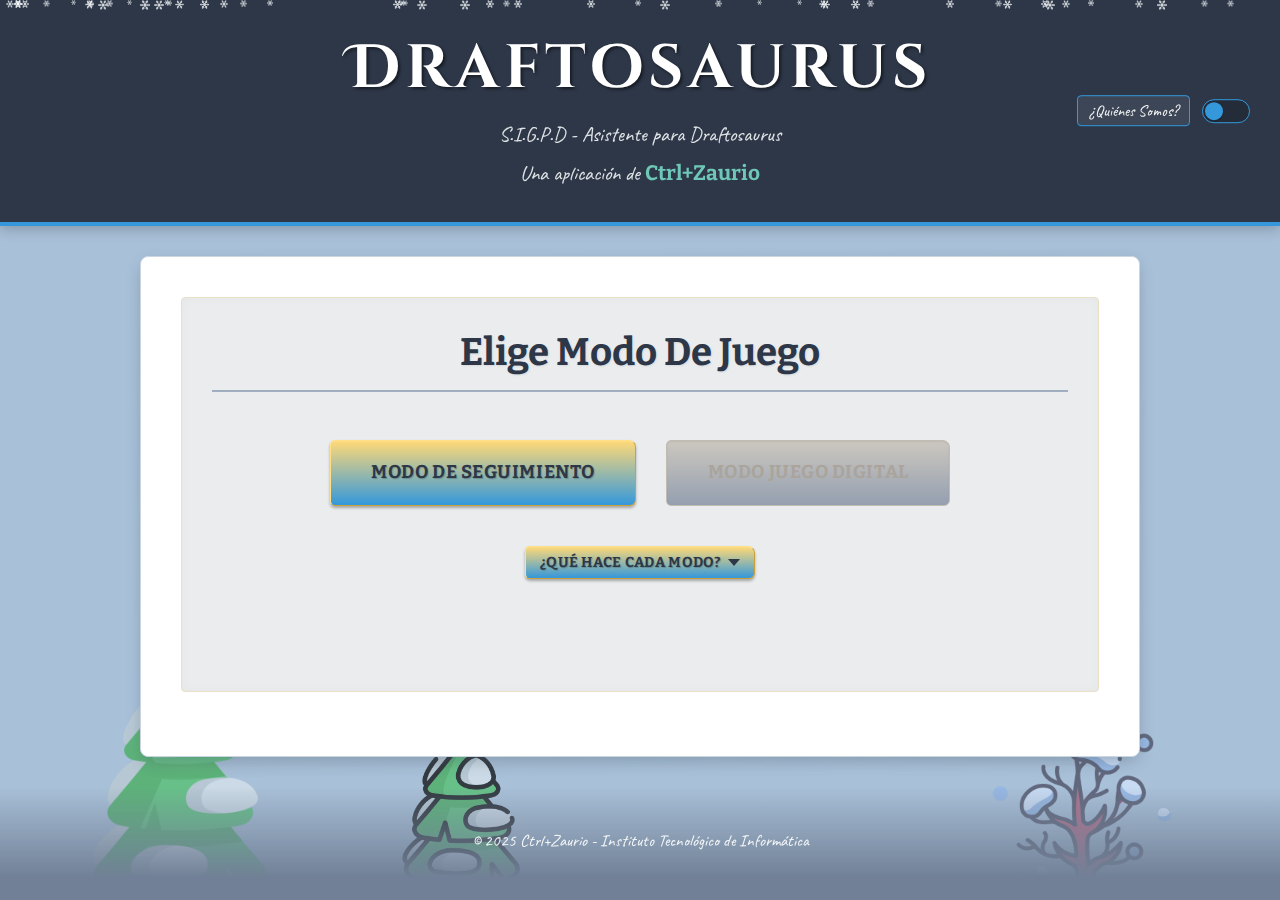
<file: index.html>
<!DOCTYPE html>
<html lang="es">
<head>
    <meta charset="UTF-8">
    <meta name="viewport" content="width=device-width, initial-scale=1.0">
    <title>Bienvenid@ a Draftosaurus - Ctrl+Zaurio</title>
    <link rel="stylesheet" href="css/style.css">
</head>
<body>
     <div class="contenedor-arboles-invierno">
        <img src="imagenes/arbol.png" alt="" class="arbol-invierno capa-1">
        <img src="imagenes/arbol2.png" alt="" class="arbol-invierno capa-2">
        <img src="imagenes/arbol3.png" alt="" class="arbol-invierno capa-3">
     </div>

     <div class="contenedor-nevada"></div>

</div>
    <header>
        <h1>Draftosaurus</h1>
        <p class="subtitulo-app">S.I.G.P.D - Asistente para Draftosaurus</p>
        <p>Una aplicación de <strong> Ctrl+Zaurio</strong></p>
        <div class="header-controls">
            <button id="btn-quienes-somos" class="btn-header-control" title="Sobre Ctrl+Zaurio">¿Quiénes Somos?</button>
            <button id="theme-toggle-button" class="theme-toggle" title="Alternar modo Invierno/Verano" aria-label="Alternar modo Invierno/Verano">
                <span class="theme-toggle-indicator"></span>
            </button>
        </div>
    </header>
    <main>            
         <section id="seleccion-modo">
            <h2>Elige Modo De Juego</h2>
            <div class="modo-botones">
                <a href="modo_seguimiento.html" class="btn btn-glow btn-large">Modo de Seguimiento</a>
                <a href="#" class="btn btn-pop btn-large btn-disabled" aria-disabled="true" onclick="alert('El Modo Juego Digital estará disponible próximamente. ¡Gracias por tu interés!'); return false;">Modo Juego Digital</a>
            </div>

            <div class="descripcion-container">
                <button id="btn-ver-descripcion" class="btn btn-small btn-accion" aria-expanded="false">
                    ¿Qué hace cada modo?
                    <span class="arrow-indicator"></span>
                </button>
                <div id="descripcion-modos-texto" class="descripcion-modos-contenido" aria-hidden="true">
                    <h4>Modo de Seguimiento:</h4>
                    <p>Te ayuda a llevar la cuenta de tu partida física de Draftosaurus. Registra los dinosaurios que colocas en tu tablero y calcula los puntos automáticamente al final del juego. ¡Ideal para facilitar la puntuación y validar reglas!</p>
                    
                    <h4>Modo Juego Digital:</h4>
                    <p>Te permitirá jugar una partida completa de Draftosaurus directamente en tu dispositivo, siguiendo todas las reglas del juego base.</p>
                </div>
            </div>
            </section>
    </main>

    <footer>
        <p>&copy; 2025 Ctrl+Zaurio - Instituto Tecnológico de Informática</p>
    </footer>

   <div id="quienes-somos-modal-overlay" class="modal-overlay">
        <div class="modal-content card-parchment">
            <button id="btn-close-quienes-somos-modal" class="modal-close-btn" aria-label="Cerrar ventana modal">&times;</button>
            <h2 class="font-display">Sobre Ctrl+Zaurio</h2>
            
            <div class="logo-container">
                <img src="imagenes/ctrlzaurio.png" alt="Logo de Ctrl+Zaurio" class="quienes-somos-logo">
            </div>
            <div class="modal-scrollable-content">
    <p class="modal-slogan">¡Excavando el futuro de la informática, un byte a la vez!</p>

    <p>Somos <strong>Ctrl+Zaurio</strong>, una empresa de desarrollo de software formada por estudiantes del Instituto Tecnológico de Informática (ITI CETP), con una pasión por crear soluciones innovadoras y experiencias de usuario memorables.</p>
    <p>Nuestra misión es aplicar los conocimientos adquiridos de nuestra formación en el ITI para desarrollar proyectos creativos y funcionales mediante el trabajo en equipo, el aprendizaje continuo y en enfrentar cada desafío que se nos proponga, tal como nos enseño el Instituto.</p>
    <p>Este proyecto sobre "Draftosaurus", es un reflejo de nuestro compromiso en la informática y el entretenimiento, facilitando la diversión y la estrategia para jugadores como tú.</p>
    <p class="modal-thanks"><em>Gracias por explorar nuestro trabajo. ¡Esperamos que disfrutes la aplicación!</em></p>
</div>
        </div>
    </div>

    <script src="js/script.js"></script>
</body>
</html>
</file>
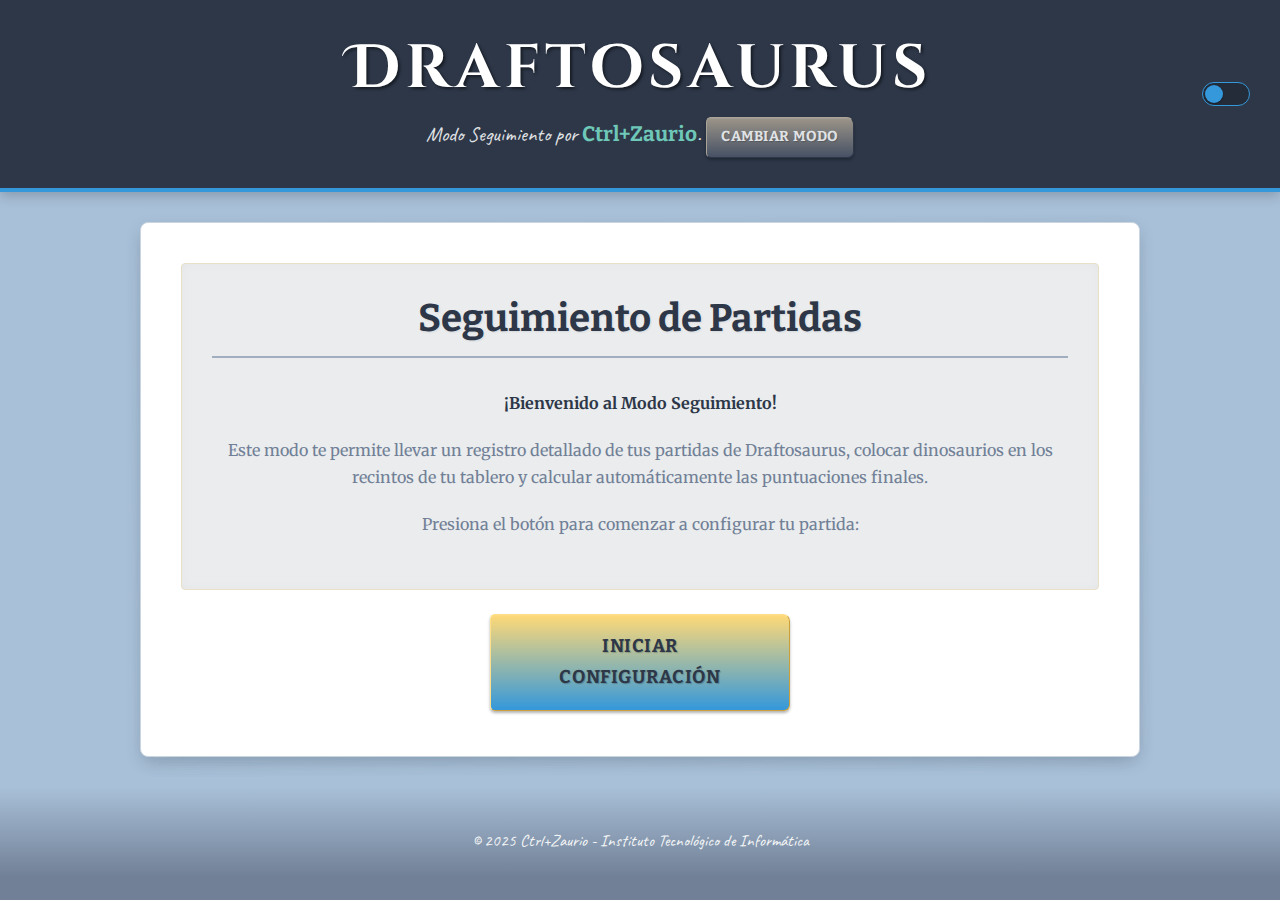
<file: modo_seguimiento.html>
<!DOCTYPE html>
<html lang="es">
<head>
    <meta charset="UTF-8">
    <meta name="viewport" content="width=device-width, initial-scale=1.0">
    <title>Configurar Partida - Draftosaurus - Ctrl+Zaurio</title>
    <link rel="stylesheet" href="css/style.css">
</head>
<body>
     <div class="paisaje-invernal"></div>
     <div class="contenedor-nieve">
     <div class="copo-de-nieve"></div>
     <div class="copo-de-nieve"></div>
     <div class="copo-de-nieve"></div>
     <div class="copo-de-nieve"></div>
     <div class="copo-de-nieve"></div>
     <div class="copo-de-nieve"></div>
     <div class="copo-de-nieve"></div>
     <div class="copo-de-nieve"></div>
     <div class="copo-de-nieve"></div>
     <div class="copo-de-nieve"></div>
     <div class="copo-de-nieve"></div>
     <div class="copo-de-nieve"></div>
     <div class="copo-de-nieve"></div>
     <div class="copo-de-nieve"></div>
     <div class="copo-de-nieve"></div>
     <div class="copo-de-nieve"></div>
     <div class="copo-de-nieve"></div>
     <div class="copo-de-nieve"></div>
     <div class="copo-de-nieve"></div>
     <div class="copo-de-nieve"></div>
</div>
    <header>
        <h1>Draftosaurus</h1> 
        <p>Modo Seguimiento por <strong>Ctrl+Zaurio</strong>. <a href="index.html" class="btn btn-small">Cambiar Modo</a></p>
        <div class="header-controls">
            <button id="theme-toggle-button" class="theme-toggle" title="Alternar modo Invierno/Verano" aria-label="Alternar modo Invierno/Verano">
                <span class="theme-toggle-indicator"></span>
            </button>
        </div>
    </header>

    <main>
        <div id="seccion-bienvenida">
            <section id="presentacion-seguimiento">
                <h2>Seguimiento de Partidas</h2>
                <p><strong>¡Bienvenido al Modo Seguimiento!</strong></p>
                <p>Este modo te permite llevar un registro detallado de tus partidas de Draftosaurus, colocar dinosaurios en los recintos de tu tablero y calcular automáticamente las puntuaciones finales.</p>
                <p>Presiona el botón para comenzar a configurar tu partida:</p>
            </section>
    
            <nav id="navegacion-seguimiento">
                <ul>
                    <li><a href="#" id="btn-iniciar-configuracion" class="btn btn-accion btn-large">Iniciar Configuración</a></li>
                </ul>
            </nav>
        </div>

        <section id="seccion-configuracion-partida" class="hidden">
            <h2>Configuración de la Partida</h2>
            
            <div class="form-group">
                <label for="numero-jugadores">1. Selecciona el número de jugadores:</label>
                <select id="numero-jugadores" class="form-control">
                    <option value="0" selected disabled>Elige una opción...</option>
                    <option value="2">2 Jugadores</option>
                    <option value="3">3 Jugadores</option>
                    <option value="4">4 Jugadores</option>
                    <option value="5">5 Jugadores</option>
                </select>
            </div>

            <div id="nombres-jugadores-container" class="form-group">
                <label>2. Introduce los nombres de los exploradores:</label>
                <div id="campos-nombres"></div>
            </div>

            <div style="text-align: center; margin-top: 2rem;">
                 <button id="btn-crear-partida" class="btn btn-glow btn-large" disabled>¡Crear Partida!</button>
            </div>
        </section>

    </main>

    <footer>
        <p>&copy; 2025 Ctrl+Zaurio - Instituto Tecnológico de Informática</p>
    </footer>

    <script src="js/script.js"></script>
</body>
</html>
</file>
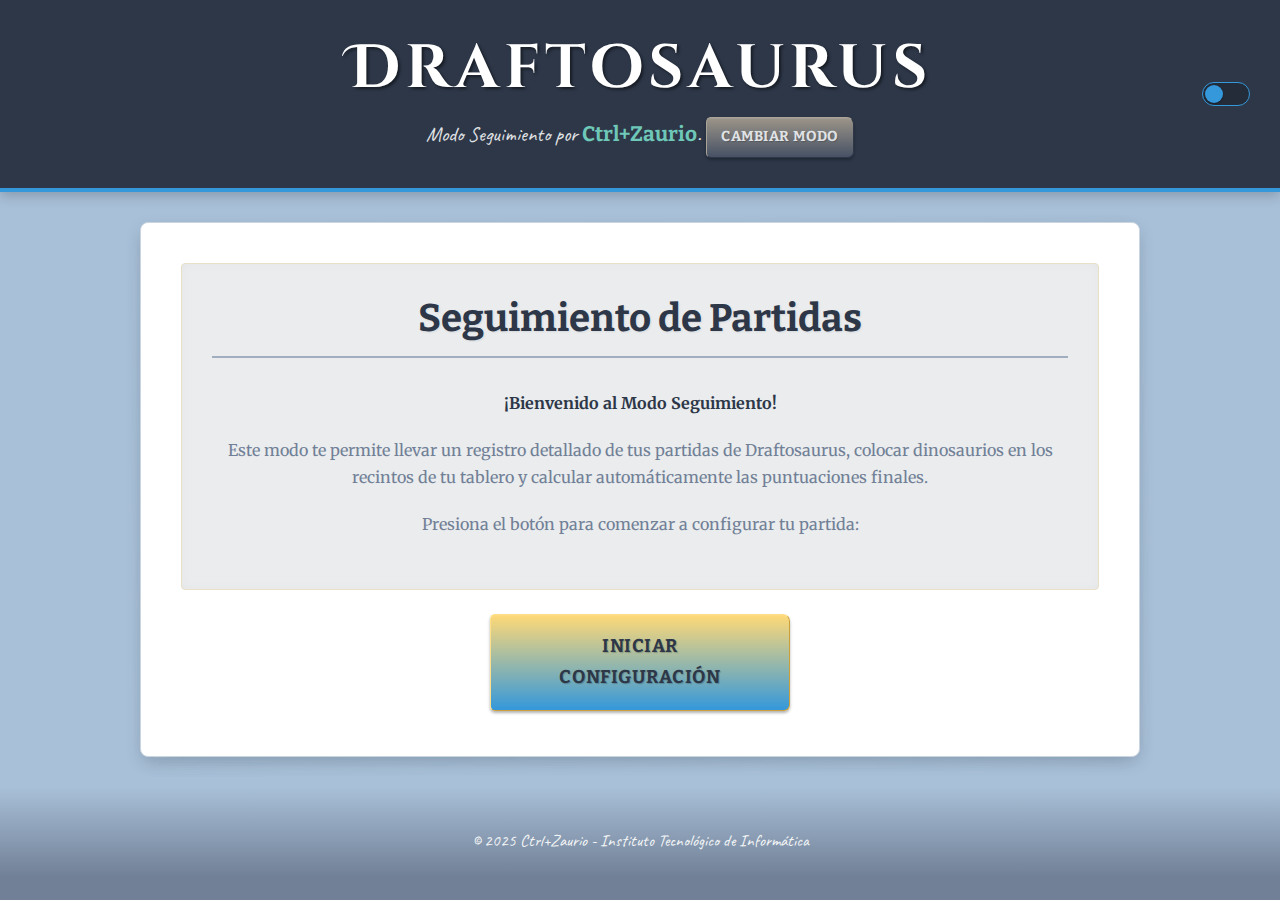
<file: tablero.html>
<!DOCTYPE html>
<html lang="es">
<head>
    <meta charset="UTF-8">
    <meta name="viewport" content="width=device-width, initial-scale=1.0">
    <title>Tablero de Juego - Draftosaurus - Ctrl+Zaurio</title>
    <link rel="stylesheet" href="css/style.css">
</head>
<body>
     <div class="contenedor-arboles-invierno">
        <img src="imagenes/arbol.png" alt="" class="arbol-invierno capa-1">
        <img src="imagenes/arbol2.png" alt="" class="arbol-invierno capa-2">
        <img src="imagenes/arbol3.png" alt="" class="arbol-invierno capa-3">
     </div>

     <div class="contenedor-nevada"></div>

</div>
    <header>
        <h1>Tablero de Juego</h1>
        <p>Modo Seguimiento. <a href="modo_seguimiento.html" class="btn btn-small">Volver a Configurar</a></p>
        <div class="header-controls">
            <button id="theme-toggle-button" class="theme-toggle" title="Alternar modo Invierno/Verano" aria-label="Alternar modo Invierno/Verano">
                <span class="theme-toggle-indicator"></span>
            </button>
        </div>
    </header>

    <main id="main-tablero">
        <section id="info-partida">
            <div class="info-item">
                <span>Ronda:</span>
                <strong id="ronda-actual">1</strong> / 2
            </div>
            <div class="info-item">
                <span>Turno:</span>
                <strong id="turno-actual">1</strong> / 6
            </div>
            <div class="info-item">
                <span>Jugador Activo (Tira el dado):</span>
                <strong id="jugador-activo-dados"></strong>
            </div>
        </section>

        <section id="gestion-turno-dados">
            <div class="control-grupo">
                <h4>Restricción del Dado (Aplica a todos MENOS al Jugador Activo)</h4>
                <div id="restricciones-dados-container">
                <button class="btn-dado" data-restriccion="boscosa">Zona Boscosa</button>
                <button class="btn-dado" data-restriccion="rocosa">Zona Rocosa</button>
                <button class="btn-dado" data-restriccion="cafeteria">Zona Cafetería</button>
                <button class="btn-dado" data-restriccion="banos">Zona Baños</button>
                <button class="btn-dado" data-restriccion="vacio">Recinto Vacío</button>
                <button class="btn-dado" data-restriccion="sin-t-rex">Sin T-Rex</button>
                <button class="btn-dado active" data-restriccion="ninguna">Ninguna</button>
</div>
            </div>
            <div class="control-grupo">
    <h4>Acciones del Turno</h4>
    <div class="acciones-turno-grid">
        <button id="btn-lanzar-dado" class="btn btn-pop">Lanzar Dado</button>
        <button id="btn-siguiente-turno" class="btn btn-accion">Siguiente Turno</button>
        <button id="btn-ver-historial" class="btn btn-info">Ver Historial</button>
        <button id="btn-reiniciar-partida" class="btn btn-peligro">REINICIAR PARTIDA</button>
    </div>
</div>
        </section>

        <section id="panel-de-control">
            <div id="mano-virtual-container" class="control-grupo">
                <h4>Tu Mano de Dinosaurios (Ronda <span id="ronda-mano-virtual">1</span>)</h4>
                <div id="mano-virtual-dinos">
                </div>
                <p id="mano-virtual-info" class="hidden">
                    Haz clic en un dinosaurio de tu mano para seleccionarlo y ver dónde puedes colocarlo.
                </p>
                <div class="mano-botones-container">
    <button id="btn-registrar-mano" class="btn btn-pop">Registrar Mano Inicial</button>
    <button id="btn-mano-aleatoria" class="btn btn-pop">Generar Mano Aleatoria</button>
</div>
            </div>

            <div id="acciones-jugador">
                <button id="btn-deshacer" class="btn btn-small">Deshacer Último</button>
            </div>
        </section>
        
        <div id="tabs-jugadores"></div>
        <div id="tableros-container"></div>
        
        <div style="text-align: center; margin-top: 2rem;">
            <button id="btn-finalizar-partida" class="btn btn-glow btn-large">Finalizar Partida y Ver Resultados</button>
        </div>
    </main>

    <footer>
        <p>&copy; 2025 Ctrl+Zaurio - Instituto Tecnológico de Informática</p>
    </footer>

    <div id="notificacion-container"></div>

    <template id="plantilla-parque-jugador">
        <div class="parque-container">
            <section class="tablero-juego">
                <div class="encabezado-parque">
                    <h2>Parque de <span class="nombre-jugador-parque"></span></h2>
                    <div class="puntuacion-total-jugador">
                        Puntuación: <span class="puntos">0</span>
                    </div>
                </div>
                <div class="parque-jugador">
                    <div class="recinto" data-recinto="bosqueSemejanza" data-zona="boscosa">
                        <h3>Bosque Semejanza <span class="recinto-icono">☕</span></h3>
                        <div class="dino-slots-container">
                            <div class="dino-slot" data-slot-id="bosqueSemejanza-0"></div><div class="dino-slot" data-slot-id="bosqueSemejanza-1"></div><div class="dino-slot" data-slot-id="bosqueSemejanza-2"></div><div class="dino-slot" data-slot-id="bosqueSemejanza-3"></div><div class="dino-slot" data-slot-id="bosqueSemejanza-4"></div><div class="dino-slot" data-slot-id="bosqueSemejanza-5"></div>
                        </div>
                        <div class="recinto-puntuacion">
                            <span class="punto">2</span>
                            <span class="punto">4</span>
                            <span class="punto">8</span>
                            <span class="punto">12</span>
                            <span class="punto">18</span>
                            <span class="punto">24</span>
                        </div>
                    </div>
                    <div class="recinto" data-recinto="reySelva" data-zona="boscosa">
                        <h3>Rey de la Selva <span class="recinto-icono">🚻</span></h3>
                        <div class="dino-slots-container">
                            <div class="dino-slot" data-slot-id="reySelva-0"></div>
                        </div>
                    </div>

                    <div class="recinto" data-recinto="trioFrondoso" data-zona="boscosa">
                        <h3>Trío Frondoso <span class="recinto-icono">☕</span></h3>
                        <div class="dino-slots-container">
                            <div class="dino-slot" data-slot-id="trioFrondoso-0"></div><div class="dino-slot" data-slot-id="trioFrondoso-1"></div><div class="dino-slot" data-slot-id="trioFrondoso-2"></div>
                        </div>
                    </div>
                    <div class="recinto" data-recinto="pradoDiferencia" data-zona="rocosa">
                        <h3>Prado Diferencia <span class="recinto-icono">🚻</span></h3>
                        <div class="dino-slots-container">
                            <div class="dino-slot" data-slot-id="pradoDiferencia-0"></div><div class="dino-slot" data-slot-id="pradoDiferencia-1"></div><div class="dino-slot" data-slot-id="pradoDiferencia-2"></div><div class="dino-slot" data-slot-id="pradoDiferencia-3"></div><div class="dino-slot" data-slot-id="pradoDiferencia-4"></div><div class="dino-slot" data-slot-id="pradoDiferencia-5"></div>
                        </div>
                        <div class="recinto-puntuacion">
                            <span class="punto">1</span>
                            <span class="punto">3</span>
                            <span class="punto">6</span>
                            <span class="punto">10</span>
                            <span class="punto">15</span>
                            <span class="punto">21</span>
                        </div>
                    </div>

                    <div class="recinto" data-recinto="praderaAmor" data-zona="rocosa">
                        <h3>Pradera Amor <span class="recinto-icono">☕</span></h3>
                        <div class="dino-slots-container">
                            <div class="dino-slot" data-slot-id="praderaAmor-0"></div><div class="dino-slot" data-slot-id="praderaAmor-1"></div><div class="dino-slot" data-slot-id="praderaAmor-2"></div><div class="dino-slot" data-slot-id="praderaAmor-3"></div><div class="dino-slot" data-slot-id="praderaAmor-4"></div><div class="dino-slot" data-slot-id="praderaAmor-5"></div>
                        </div>
                    </div>
                    <div class="recinto" data-recinto="islaSolitaria" data-zona="rocosa">
                        <h3>Isla Solitaria <span class="recinto-estado"></span><span class="recinto-icono">🚻</span></h3>
                        <div class="dino-slots-container">
                            <div class="dino-slot" data-slot-id="islaSolitaria-0"></div>
                        </div>
                    </div>

                    <div class="recinto" data-recinto="rio" data-zona="neutra">
                        <h3>Río</h3>
                        <div class="dino-slots-container">
                           <div class="dino-slot" data-slot-id="rio-0"></div><div class="dino-slot" data-slot-id="rio-1"></div><div class="dino-slot" data-slot-id="rio-2"></div><div class="dino-slot" data-slot-id="rio-3"></div><div class="dino-slot" data-slot-id="rio-4"></div><div class="dino-slot" data-slot-id="rio-5"></div>
                        </div>
                    </div>
                </div>
            </section>
        </div>
    </template>
    <script src="js/script.js"></script>
    <div id="resultados-modal-overlay" class="modal-overlay">
        <div class="modal-content card-parchment">
            <button id="btn-close-resultados-modal" class="modal-close-btn" aria-label="Cerrar ventana modal">&times;</button>
            <h2 class="font-display">Resultados Finales</h2>
            <div id="resultados-finales-container" class="modal-scrollable-content"></div>
            <div id="ganador-container" class="ganador"></div>
        </div>
    </div>
    <div id="historial-modal-overlay" class="modal-overlay">
        <div class="modal-content">
            <h2 class="modal-titulo">Historial de Movimientos</h2>
            <div id="historial-body" class="modal-body">
                </div>
           <button id="btn-cerrar-historial-modal" class="btn btn-info">Cerrar</button>
        </div>
    </div>
    </body>
</html>

</body>
</html>
</file>
<file: css/style.css>
@import url('https://fonts.googleapis.com/css2?family=Cinzel+Decorative:wght@400;700&family=Bitter:ital,wght@0,400;0,700;1,400&family=Merriweather:ital,wght@0,400;0,700;1,400&family=Caveat:wght@400;700&display=swap');

*,
*::before,
*::after {
    margin: 0;
    padding: 0;
    box-sizing: border-box;
}

:root {
    --dh-fondo-principal: #F4F6F7;
    --dh-fondo-contenedor: #FFFFFF;
    --dh-fondo-seccion: #EAECEE;

    --dh-color-primario: #4A5568;
    --dh-color-secundario: #718096;
    --dh-acento-primario: #3498DB;
    --dh-acento-secundario: #76D7C4;
    --dh-acento-terciario: #A0AEC0;

    --dh-texto-primario: var(--dh-color-primario);
    --dh-texto-primario-oscuro: #2D3748;
    --dh-texto-secundario: var(--dh-color-secundario);
    --dh-texto-sobre-fondo-oscuro: #F4F6F7;
    --dh-texto-placeholder: #A0AEC0;

    --dh-borde-color: #CBD5E0;
    --dh-borde-interactivo: var(--dh-acento-primario);
    --dh-borde-fuerte: #A0AEC0;

    --dh-fuente-principal: 'Cinzel Decorative', serif;
    --dh-fuente-encabezado: 'Bitter', serif;
    --dh-fuente-cuerpo: 'Merriweather', serif;
    --dh-fuente-manual: 'Caveat', cursive;

    --dh-sombra-suave: 0 4px 10px rgba(74, 85, 104, 0.1);
    --dh-sombra-media: 0 6px 15px rgba(74, 85, 104, 0.15);
    --dh-sombra-texto-encabezado: 1px 1px 2px rgba(45, 55, 72, 0.1);
    --dh-resplandor-foco: rgba(52, 152, 219, 0.4);

    --dh-radio-borde-principal: 8px;
    --dh-radio-borde-pequeno: 4px;
    --dh-radio-borde-boton: 5px 7px 6px 5px;
    --dh-radio-borde-pildora: 999em;

    --fondo-recinto-bosque: rgba(215, 237, 212, 0.6);
    --fondo-recinto-desierto: rgba(250, 227, 200, 0.6);
    --fondo-recinto-rio: rgba(200, 225, 250, 0.6);

    --dh-color-peligro: #c0392b;
    --dh-color-peligro-hover: #e74c3c;
    --dh-color-info: #3498db;
    --dh-color-info-hover: #5dade2;
}

html {
    font-size: 16px;
    scroll-behavior: smooth;
}

body {
    font-family: var(--dh-fuente-cuerpo);
    line-height: 1.7;
    background-color: var(--dh-fondo-principal);
    color: var(--dh-texto-primario-oscuro);
    display: flex;
    flex-direction: column;
    min-height: 100vh;
    transition: background-color 0.4s ease, color 0.4s ease;
    -webkit-font-smoothing: antialiased;
    -moz-osx-font-smoothing: grayscale;
    background-image: url('https://www.transparenttextures.com/patterns/snow.png');
}

body:not(.dark-mode) {
    background: #a8c0d8; 
}

.btn-header-control {
    font-family: var(--dh-fuente-manual);
    font-size: 1rem;
    padding: 0.3em 0.7em;
    background-color: rgba(255, 255, 255, 0.08);
    color: var(--dh-texto-sobre-fondo-oscuro);
    border: 1px solid var(--dh-acento-primario);
    border-radius: var(--dh-radio-borde-pequeno);
    cursor: pointer;
    transition: background-color 0.2s ease, color 0.2s ease, transform 0.2s ease;
    margin-right: 12px;
    text-shadow: none;
}

.btn-header-control:hover,
.btn-header-control:focus {
    background-color: var(--dh-acento-primario);
    color: var(--dh-texto-primario-oscuro);
    transform: translateY(-1px);
    box-shadow: 0 1px 3px rgba(0, 0, 0, 0.2);
    outline: none;
}

.modal-overlay {
    position: fixed;
    inset: 0;
    background-color: rgba(45, 55, 72, 0.75);
    backdrop-filter: blur(5px);
    display: flex;
    align-items: center;
    justify-content: center;
    padding: 1rem;
    z-index: 1000;
    opacity: 0;
    visibility: hidden;
    transition: opacity 0.35s ease-in-out, visibility 0.35s ease-in-out;
}

.modal-overlay.visible {
    opacity: 1;
    visibility: visible;
}

.modal-content {
    width: 100%;
    max-width: 550px;
    max-height: 85vh;
    padding: 1.5rem 2rem 2rem;
    position: relative;
    background-color: var(--dh-fondo-contenedor);
    background-image: url('https://www.transparenttextures.com/patterns/snow.png');
    border: 2px solid var(--dh-acento-primario);
    border-radius: var(--dh-radio-borde-principal);
    box-shadow: var(--dh-sombra-media);
    transform: scale(0.9);
    opacity: 0;
    transition: transform 0.35s cubic-bezier(0.18, 0.89, 0.32, 1.28), opacity 0.3s ease-out;
    display: flex;
    flex-direction: column;
}

.modal-overlay.visible .modal-content {
    transform: scale(1);
    opacity: 1;
}

.modal-close-btn {
    position: absolute;
    top: 0.6rem;
    right: 0.8rem;
    font-size: 2.8rem;
    font-weight: 300;
    font-family: var(--dh-fuente-cuerpo);
    color: var(--dh-color-secundario);
    background: none;
    border: none;
    cursor: pointer;
    line-height: 1;
    padding: 0.2rem;
    transition: color 0.2s ease, transform 0.2s ease;
    z-index: 10;
}

.modal-close-btn:hover,
.modal-close-btn:focus {
    color: var(--dh-acento-primario);
    transform: rotate(90deg) scale(1.1);
    outline: none;
}

.logo-container {
    width: 150px;
    height: auto;
    margin: 0.5rem auto 1rem;
    display: flex;
    align-items: center;
    justify-content: center;
    flex-shrink: 0;
}

.modal-scrollable-content {
    overflow-y: auto;
    overflow-x: hidden;
    padding-right: 10px;
    margin-right: -10px;
    flex-grow: 1;
}

.modal-scrollable-content p {
    margin-bottom: 1rem;
    line-height: 1.65;
    color: var(--dh-texto-primario);
}

.modal-scrollable-content p strong {
    color: var(--dh-texto-primario-oscuro);
}

.modal-slogan {
    font-family: var(--dh-fuente-manual);
    font-size: 1.5rem;
    text-align: center;
    color: var(--dh-acento-primario);
    margin-top: 0.5rem;
}

.modal-thanks {
    font-size: 0.9em;
    text-align: center;
    color: var(--dh-texto-secundario);
}

.quienes-somos-logo {
    max-width: 100%;
    max-height: 120px;
    height: auto;
    border-radius: var(--dh-radio-borde-pequeno);
}

.modal-content h2 {
    text-align: center;
    margin-bottom: 1rem;
    color: var(--dh-texto-primario-oscuro);
    font-size: clamp(1.8rem, 5vw, 2.2rem);
    flex-shrink: 0;
}

body.dark-mode .btn-header-control {
    background-color: rgba(0, 0, 0, 0.25);
    color: var(--dh-texto-sobre-fondo-oscuro);
    border-color: var(--dh-acento-secundario);
}

body.dark-mode .btn-header-control:hover,
body.dark-mode .btn-header-control:focus {
    background-color: var(--dh-acento-secundario);
    color: var(--dh-fondo-principal);
}

body.dark-mode .modal-overlay {
    background-color: rgba(15, 8, 2, 0.75);
}

body.dark-mode .modal-content {
    border-color: var(--dh-borde-fuerte);
}

body.dark-mode .modal-close-btn {
    color: var(--dh-texto-secundario);
}

body.dark-mode .modal-close-btn:hover,
body.dark-mode .modal-close-btn:focus {
    color: var(--dh-acento-primario);
}

body.dark-mode .modal-content h2 {
    color: var(--dh-acento-terciario);
}

body.dark-mode .modal-scrollable-content p {
    color: var(--dh-texto-secundario);
}

body.dark-mode .modal-scrollable-content p strong {
    color: var(--dh-texto-primario);
}

body.dark-mode .modal-scrollable-content p.font-handwritten {
    color: var(--dh-acento-primario);
}

body.dark-mode .modal-content p {
    color: var(--dh-texto-secundario);
}

body.dark-mode .modal-content p strong {
    color: var(--dh-texto-primario);
}

body.dark-mode .modal-content p.font-handwritten {
    color: var(--dh-acento-primario);
}

h1,
h2,
h3,
h4,
h5,
h6 {
    font-family: var(--dh-fuente-encabezado);
    font-weight: 700;
    color: var(--dh-texto-primario-oscuro);
    line-height: 1.3;
    text-shadow: var(--dh-sombra-texto-encabezado);
}

h1 {
    font-family: var(--dh-fuente-principal);
    font-size: clamp(2.4rem, 6vw, 3.8rem);
    margin-bottom: 0.5rem;
    letter-spacing: 0.05em;
}

h2 {
    font-size: clamp(1.8rem, 4vw, 2.4rem);
    margin-bottom: 2rem;
    padding-bottom: 0.75rem;
    border-bottom: 2px solid var(--dh-borde-fuerte);
}

h3 {
    font-size: clamp(1.3rem, 3vw, 1.6rem);
    margin-bottom: 1rem;
    color: var(--dh-acento-terciario);
}

h4 {
    font-family: var(--dh-fuente-encabezado);
    color: var(--dh-acento-primario);
    font-size: clamp(1.05rem, 2.5vw, 1.2rem);
    margin-top: 10px;
    margin-bottom: 8px;
}

p {
    margin-bottom: 1.25rem;
    color: var(--dh-texto-secundario);
}

a {
    text-decoration: none;
    color: var(--dh-acento-secundario);
    font-weight: 700;
    transition: color 0.25s ease, text-decoration 0.25s ease;
}

a:hover,
a:focus {
    color: var(--dh-acento-primario);
    text-decoration: underline;
    text-decoration-style: dotted;
    text-decoration-thickness: 1px;
    text-underline-offset: 3px;
    outline: none;
}

strong {
    font-weight: 700;
    color: var(--dh-texto-primario-oscuro);
}

main {
    flex-grow: 1;
    width: 100%;
    max-width: 1000px;
    margin: 30px auto;
    padding: clamp(20px, 4vw, 40px);
    background-color: var(--dh-fondo-contenedor);
    border-radius: var(--dh-radio-borde-principal);
    box-shadow: var(--dh-sombra-media);
    border: 1px solid var(--dh-borde-color);
    position: relative;
}

main::before,
main::after {
    content: '';
    position: absolute;
    background-color: var(--dh-fondo-contenedor);
    border: 1px solid var(--dh-borde-color);
    border-radius: var(--dh-radio-borde-principal);
    box-shadow: var(--dh-sombra-media);
    z-index: -1;
}

main::before {
    top: 4px;
    bottom: 4px;
    left: 4px;
    right: 4px;
    transform: rotate(-0.5deg);
}

main::after {
    top: 8px;
    bottom: 8px;
    left: 8px;
    right: 8px;
    transform: rotate(0.5deg);
}

section {
    margin-bottom: 30px;
    padding: clamp(20px, 3vw, 30px);
    background-color: var(--dh-fondo-seccion);
    border-radius: var(--dh-radio-borde-pequeno);
    border: 1px solid #EAE0C7;
    box-shadow: inset 0 0 10px rgba(131, 116, 99, 0.05);
}

section:last-of-type {
    margin-bottom: 0;
}

header {
    background: var(--dh-texto-primario-oscuro);
    background-image: url('https://www.transparenttextures.com/patterns/struck.png');
    color: var(--dh-texto-sobre-fondo-oscuro);
    padding: clamp(15px, 4vh, 30px) 25px;
    text-align: center;
    border-bottom: 4px solid var(--dh-acento-primario);
    position: relative;
    box-shadow: 0 4px 12px rgba(0, 0, 0, 0.2);
}

header h1 {
    color: #FFFFFF;
    letter-spacing: 0.08em;
    text-shadow: 2px 2px 3px rgba(0, 0, 0, 0.5);
}

header p {
    font-family: var(--dh-fuente-manual);
    font-size: 1.3rem;
    opacity: 0.9;
    margin-top: 0.25rem;
    margin-bottom: 0;
    color: var(--dh-texto-sobre-fondo-oscuro);
}

header p strong {
    font-family: var(--dh-fuente-encabezado);
    font-weight: 700;
    color: var(--dh-acento-secundario);
}

.header-controls {
    position: absolute;
    top: 50%;
    transform: translateY(-50%);
    right: clamp(15px, 3vw, 30px);
    display: flex;
    align-items: center;
    z-index: 100;
}

.theme-toggle {
    width: 48px;
    height: 24px;
    background-color: rgba(0, 0, 0, 0.2);
    border: 1px solid var(--dh-acento-primario);
    border-radius: var(--dh-radio-borde-pildora);
    cursor: pointer;
    display: flex;
    align-items: center;
    padding: 2px;
    transition: background-color 0.3s ease, border-color 0.3s ease;
    outline: none;
}

.theme-toggle:focus-visible {
    box-shadow: 0 0 0 2px var(--dh-fondo-principal), 0 0 0 4px var(--dh-acento-primario);
}

.theme-toggle-indicator {
    display: block;
    width: 18px;
    height: 18px;
    background-color: var(--dh-acento-primario);
    border-radius: 50%;
    transition: transform 0.3s cubic-bezier(0.68, -0.55, 0.27, 1.55);
    box-shadow: 0 1px 2px rgba(0, 0, 0, 0.3);
}

.btn {
    display: inline-block;
    padding: 0.7em 1.4em;
    font-family: var(--dh-fuente-encabezado);
    font-weight: 700;
    font-size: 1.05rem;
    letter-spacing: 0.03em;
    border-radius: var(--dh-radio-borde-boton);
    text-align: center;
    transition: all 0.2s ease-in-out;
    cursor: pointer;
    position: relative;
    text-transform: uppercase;
    text-shadow: 1px 1px 1px rgba(0, 0, 0, 0.2);
    background-image: linear-gradient(to bottom, #a89f90, var(--dh-color-primario));
    color: var(--dh-texto-sobre-fondo-oscuro);
    border: 1px solid var(--dh-texto-primario-oscuro);
    border-top-color: #b8afa0;
    border-left-color: #b8afa0;
    box-shadow: inset 0 1px 1px rgba(255, 255, 255, 0.1), 0 2px 3px rgba(0, 0, 0, 0.3);
}

.btn:hover,
.btn:focus {
    background-image: linear-gradient(to bottom, #b8af9f, #938473);
    color: #fff7e9;
    box-shadow: inset 0 1px 1px rgba(255, 255, 255, 0.15), 0 3px 5px rgba(0, 0, 0, 0.35);
    transform: translateY(-1px);
    outline: 2px solid var(--dh-acento-primario);
    outline-offset: 2px;
    text-decoration: none;
}

.btn:active {
    transform: translateY(1px);
    box-shadow: inset 0 2px 3px rgba(0, 0, 0, 0.2), 0 1px 1px rgba(0, 0, 0, 0.2);
}

.btn.btn-large {
    padding: 0.9em 2.2em;
    font-size: 1.15rem;
    min-width: 280px;
}

.btn.btn-glow,
.btn.btn-accion {
    background-image: linear-gradient(to bottom, #ffd977, var(--dh-acento-primario));
    color: var(--dh-texto-primario-oscuro);
    border-color: #cca038;
    border-top-color: #ffe088;
    border-left-color: #ffe088;
}

.btn.btn-glow:hover,
.btn.btn-glow:focus,
.btn.btn-accion:hover,
.btn.btn-accion:focus {
    background-image: linear-gradient(to bottom, #ffe088, #ffca50);
    color: var(--dh-texto-primario-oscuro);
    outline-color: var(--dh-acento-secundario);
}

.btn.btn-pop {
    background-image: linear-gradient(to bottom, #bda072, var(--dh-acento-secundario));
    color: var(--dh-texto-primario-oscuro);
    border-color: #8a6240;
    border-top-color: #cbb288;
    border-left-color: #cbb288;
}

.btn.btn-pop:hover,
.btn.btn-pop:focus {
    background-image: linear-gradient(to bottom, #cbb288, #b88f5e);
}


.btn.btn-small {
    padding: 0.5em 1em;
    font-size: 0.9rem;
    letter-spacing: 0.02em;
}

.btn.btn-disabled,
.btn[aria-disabled="true"] {
    background-image: linear-gradient(to bottom, #c0b8ac, var(--dh-color-secundario)) !important;
    color: #8f867a !important;
    cursor: not-allowed !important;
    box-shadow: inset 0 1px 2px rgba(0, 0, 0, 0.1) !important;
    transform: none !important;
    opacity: 0.7;
    text-shadow: none !important;
    border-color: #b0a89a !important;
}

.btn-info {
    background-color: var(--dh-color-info);
    color: #FFFFFF;
    border: none;
    font-weight: 700;
}

.btn-info:hover {
    background-color: var(--dh-color-info-hover);
    border-color: var(--dh-color-info-hover);
    box-shadow: 0 4px 15px rgba(52, 152, 219, 0.3);
}

#seleccion-modo h2 {
    margin-bottom: 3rem;
    text-align: center;
}

.modo-botones {
    display: flex;
    flex-direction: column;
    gap: 20px;
    align-items: center;
    margin-bottom: 2.5rem;
}

.descripcion-container {
    text-align: center;
    margin-top: 2rem;
    position: relative;
}

#btn-ver-descripcion {
    margin-bottom: 1rem;
    display: inline-flex;
    align-items: center;
    gap: 0.5em;
}


.arrow-indicator {
    display: inline-block;
    width: 0;
    height: 0;
    border-left: 6px solid transparent;
    border-right: 6px solid transparent;
    border-top: 7px solid;
    transition: transform 0.3s ease-out;
    transform-origin: center;
}

#btn-ver-descripcion.expanded .arrow-indicator {
    transform: rotate(180deg);
}

.descripcion-modos-contenido {
    background-color: rgba(255, 247, 233, 0.8);
    border: 1px dashed var(--dh-borde-color);
    border-radius: var(--dh-radio-borde-pequeno);
    padding: 1.5rem;
    margin-top: 1rem;
    text-align: left;
    box-shadow: var(--dh-sombra-suave);
    overflow: hidden;
    max-height: 0;
    opacity: 0;
    transition: max-height 0.5s ease-out, opacity 0.4s ease-out, padding-top 0.5s ease-out, padding-bottom 0.5s ease-out;
}


.descripcion-modos-contenido.visible {
    max-height: 500px;
    opacity: 1;
    padding-top: 1.5rem;
    padding-bottom: 1.5rem;
}

.descripcion-modos-contenido h4 {
    font-family: var(--dh-fuente-manual);
    font-size: 1.5rem;
    color: var(--dh-acento-terciario);
    margin-bottom: 0.5rem;
}

.descripcion-modos-contenido p {
    font-size: 0.95rem;
    line-height: 1.6;
    color: var(--dh-texto-secundario);
}

body.dark-mode .descripcion-modos-contenido {
    background-color: rgba(79, 64, 50, 0.8);
    border-color: var(--dh-borde-color);
}

body.dark-mode .descripcion-modos-contenido h4 {
    color: var(--dh-acento-terciario);
}

.hidden {
    display: none !important;
}

.form-group {
    margin-bottom: 2rem;
    background-color: var(--dh-fondo-seccion);
    padding: 1.5rem;
    border-radius: var(--dh-radio-borde-pequeno);
    border: 1px solid var(--dh-borde-color);
}

.form-group label {
    display: block;
    margin-bottom: 1rem;
    font-family: var(--dh-fuente-encabezado);
    color: var(--dh-texto-primario-oscuro);
    font-size: 1.2rem;
}

.form-control,
.form-group input[type="text"] {
    width: 100%;
    padding: 0.8em 1em;
    font-family: var(--dh-fuente-cuerpo);
    font-size: 1rem;
    color: var(--dh-texto-primario-oscuro);
    background-color: var(--dh-fondo-principal);
    border: 1px solid var(--dh-borde-color);
    border-radius: var(--dh-radio-borde-pequeno);
    transition: border-color 0.2s, box-shadow 0.2s;
}

.form-group input[type="text"] {
    margin-bottom: 0.75rem;
}

.form-control:focus,
.form-group input[type="text"]:focus {
    border-color: var(--dh-borde-interactivo);
    box-shadow: 0 0 0 3px var(--dh-resplandor-foco);
    outline: none;
}

body.dark-mode .form-group {
    background-color: var(--dh-fondo-seccion);
    border-color: var(--dh-borde-color);
}

body.dark-mode .form-group label {
    color: var(--dh-texto-primario);
}

body.dark-mode .form-control,
body.dark-mode .form-group input[type="text"] {
    color: var(--dh-texto-primario);
    background-color: var(--dh-fondo-principal);
    border-color: var(--dh-borde-color);
}

#presentacion-seguimiento,
#navegacion-seguimiento {
    text-align: center;
}

#navegacion-seguimiento ul {
    list-style: none;
    padding: 0;
    margin-top: 1.5rem;
    display: flex;
    flex-direction: column;
    align-items: center;
    gap: 15px;
}

#navegacion-seguimiento ul li {
    width: 100%;
    max-width: 300px;
}

#navegacion-seguimiento ul li a.btn {
    display: block;
    width: 100%;
}

#panel-de-control {
    background-color: var(--dh-fondo-seccion);
    border-radius: var(--dh-radio-borde-pequeno);
    padding: 1rem 1.5rem;
    margin-bottom: 2rem;
    display: flex;
    justify-content: space-between;
    align-items: center;
    flex-wrap: wrap;
    gap: 1rem;
}

#dino-palette h4 {
    font-family: var(--dh-fuente-encabezado);
    color: var(--dh-texto-secundario);
    font-size: 1rem;
    margin-bottom: 0.75rem;
    font-weight: 400;
}

.dino-selector {
    width: 50px;
    height: 50px;
    display: inline-block;
    border: 3px solid var(--dh-borde-color);
    border-radius: 50%;
    margin-right: 10px;
    cursor: pointer;
    transition: transform 0.2s ease, border-color 0.2s ease, box-shadow 0.2s ease;
    background-size: 80%;
    background-position: center;
    background-repeat: no-repeat;
}

.dino-selector:hover {
    transform: scale(1.1);
}

.dino-selector.selected {
    border-color: var(--dh-acento-primario);
    transform: scale(1.15);
    box-shadow: 0 0 15px var(--dh-resplandor-foco);
}

/*por ahora usamos colores despue lo cambiamos por imágenes */
.dino-selector[data-dino-type="t-rex"],
.dino-slot.t-rex {
    background-color: #E74C3C;
}

.dino-selector[data-dino-type="spinosaurus"],
.dino-slot.spinosaurus {
    background-color: #F39C12;
}

.dino-selector[data-dino-type="brachiosaurus"],
.dino-slot.brachiosaurus {
    background-color: #3498DB;
}

.dino-selector[data-dino-type="triceratops"],
.dino-slot.triceratops {
    background-color: #9B59B6;
}

.dino-selector[data-dino-type="parasaurolophus"],
.dino-slot.parasaurolophus {
    background-color: #2ECC71;
}

.dino-selector[data-dino-type="stegosaurus"],
.dino-slot.stegosaurus {
    background-color: #7F8C8D;
}

.dino-slot {
    transition: background-color 0.3s ease, border-color 0.3s ease;
}

.dino-slot:not(:empty) {
    border-style: solid;
    border-color: var(--dh-borde-fuerte);
    color: transparent;
}

.dino-slot:empty:hover {
    cursor: pointer;
    border-color: var(--dh-acento-primario);
    background-color: rgba(255, 255, 255, 0.1);
}

#tabs-jugadores {
    display: flex;
    flex-wrap: wrap;
    gap: 8px;
    margin-bottom: 2rem;
    border-bottom: 2px solid var(--dh-borde-fuerte);
    padding-bottom: 1rem;
}

.tab-jugador {
    padding: 0.8em 1.5em;
    font-family: var(--dh-fuente-encabezado);
    font-size: 1rem;
    color: var(--dh-texto-secundario);
    background-color: transparent;
    border: 1px solid transparent;
    border-bottom: none;
    border-radius: var(--dh-radio-borde-pequeno) var(--dh-radio-borde-pequeno) 0 0;
    cursor: pointer;
    transition: all 0.2s ease;
    position: relative;
    display: flex;
    align-items: center;
    gap: 0.5em;
}

.tab-jugador:hover {
    background-color: var(--dh-fondo-seccion);
    color: var(--dh-texto-primario-oscuro);
}

.tab-jugador.active {
    background-color: var(--dh-fondo-contenedor);
    color: var(--dh-acento-primario);
    border-color: var(--dh-borde-fuerte);
    border-bottom: 1px solid var(--dh-fondo-contenedor);
    transform: translateY(2px);
}

@keyframes pulse {
    0% { box-shadow: 0 0 0 0 var(--dh-acento-primario); }
    70% { box-shadow: 0 0 0 5px rgba(232, 90, 55, 0); }
    100% { box-shadow: 0 0 0 0 rgba(232, 90, 55, 0); }
}

.tab-jugador.pendiente.active {
    animation: pulse 1.5s infinite;
}

.tab-jugador::after {
    content: '';
    display: inline-block;
    width: 1em;
    height: 1em;
    font-size: 0.9em;
    transition: all 0.3s ease;
}

.tab-jugador.pendiente::after {
    content: '⌛'; 
    opacity: 0.7;
}

.tab-jugador.listo {
    opacity: 0.7;
}

.tab-jugador.listo::after {
    content: '✔'; 
    color: #27ae60;
}

.encabezado-parque {
    display: flex;
    justify-content: space-between;
    align-items: center;
    margin-bottom: 1.5rem;
    padding-bottom: 0.75rem;
    border-bottom: 2px solid var(--dh-borde-fuerte);
}

.puntuacion-total-jugador {
    font-family: var(--dh-fuente-encabezado);
    font-size: 1.2rem;
    color: var(--dh-acento-secundario);
}

body.dark-mode .tab-jugador:hover {
    color: var(--dh-texto-primario);
}

body.dark-mode .tab-jugador.active {
    background-color: var(--dh-fondo-contenedor);
    color: var(--dh-acento-primario);
    border-color: var(--dh-borde-fuerte);
    border-bottom-color: var(--dh-fondo-contenedor);
}

body.dark-mode .puntuacion-total-jugador {
    color: var(--dh-acento-secundario);
}

body.dark-mode .tab-jugador.listo::after {
    color: var(--dh-acento-secundario);
}

#info-partida {
    background-color: var(--dh-fondo-contenedor);
    border: 1px solid var(--dh-borde-color);
    box-shadow: var(--dh-sombra-suave);
    padding: 1rem 1.5rem;
    border-radius: var(--dh-radio-borde-pequeno);
    margin-bottom: 2rem;
    display: grid;
    grid-template-columns: repeat(auto-fit, minmax(200px, 1fr));
    gap: 1rem;
    align-items: center;
}

.info-item {
    font-size: 0.95rem;
}

.info-item span:first-child {
    font-family: var(--dh-fuente-encabezado);
    color: var(--dh-acento-terciario);
    font-weight: 700;
    margin-right: 0.5em;
}

.info-item input[type="text"] {
    background-color: var(--dh-fondo-principal);
    border: 1px solid var(--dh-borde-color);
    color: var(--dh-texto-primario-oscuro);
    padding: 0.5em 0.7em;
    border-radius: var(--dh-radio-borde-pequeno);
    font-family: var(--dh-fuente-cuerpo);
    width: auto;
    min-width: 150px;
}

.info-item input[type="text"]:focus {
    border-color: var(--dh-borde-interactivo);
    box-shadow: 0 0 0 2px var(--dh-resplandor-foco);
    outline: none;
}

.dado-placeholder {
    display: inline-block;
    padding: 0.5em 1em;
    background-color: var(--dh-fondo-principal);
    border: 2px dashed var(--dh-color-secundario);
    color: var(--dh-texto-placeholder);
    font-family: var(--dh-fuente-manual);
    font-size: 1.1rem;
    border-radius: var(--dh-radio-borde-pequeno);
    min-width: 120px;
    text-align: center;
}

#tablero-juego {
    margin-bottom: 1.5rem;
}

.parque-jugador {
    display: grid;
    grid-template-columns: repeat(auto-fit, minmax(280px, 1fr));
    gap: 1.5rem;
    padding: 1.5rem;
    background-color: var(--dh-fondo-seccion);
    border: 2px solid var(--dh-borde-fuerte);
    border-radius: var(--dh-radio-borde-principal);
    grid-template-columns: repeat(2, 1fr);
}

.recinto {
    background-color: var(--dh-fondo-contenedor);
    border: 1px solid var(--dh-borde-color);
    box-shadow: var(--dh-sombra-suave);
    border-radius: var(--dh-radio-borde-pequeno);
    padding: 1rem 1.2rem;
    transition: transform 0.2s ease, box-shadow 0.2s ease, border-color 0.2s ease;
}

.recinto[data-recinto="rio"] {
    grid-column: 1 / -1;
}

.recinto:hover {
    transform: translateY(-3px);
    box-shadow: var(--dh-sombra-media);
    border-color: var(--dh-acento-primario);
}

.recinto h3 {
    font-family: var(--dh-fuente-encabezado);
    color: var(--dh-texto-primario-oscuro);
    border-bottom: 1px solid var(--dh-acento-secundario);
    padding-bottom: 0.6em;
    font-size: 1.1rem;
    font-weight: 700;
}

.dino-slot {
    background-color: rgba(255, 247, 233, 0.7);
    border: 2px dashed var(--dh-borde-color);
    color: var(--dh-texto-placeholder);
    padding: 0.8em;
    margin-top: 0.5em;
    border-radius: var(--dh-radio-borde-pequeno);
    text-align: center;
    font-style: italic;
    font-size: 0.9rem;
    min-height: 40px;
    display: flex;
    align-items: center;
    justify-content: center;
}

.recinto-puntuacion {
    display: flex;
    justify-content: space-around;
    margin-top: 8px;
    padding-top: 6px;
    border-top: 1px dashed var(--dh-borde-fuerte);
}

.recinto-puntuacion .punto {
    font-family: var(--dh-fuente-encabezado);
    font-size: 0.9em;
    font-weight: 700;
    color: var(--dh-acento-secundario);
    flex-basis: calc(100% / 6);
    text-align: center;
    line-height: 1;
}

body.dark-mode .recinto-puntuacion {
    border-top-color: var(--dh-borde-fuerte);
}

body.dark-mode .recinto-puntuacion .punto {
    color: var(--dh-acento-secundario);
}

.recinto[data-recinto="reySelva"],
.recinto[data-recinto="trioFrondoso"],
.recinto[data-recinto="bosqueSemejanza"] {
    background-color: var(--fondo-recinto-bosque);
}

.recinto[data-recinto="islaSolitaria"],
.recinto[data-recinto="pradoDiferencia"],
.recinto[data-recinto="praderaAmor"] {
    background-color: var(--fondo-recinto-desierto);
}

.recinto[data-recinto="rio"] {
    background-color: var(--fondo-recinto-rio);
}

.recinto h3 {
    font-family: var(--dh-fuente-encabezado);
    color: var(--dh-texto-primario-oscuro);
    border-bottom: 1px solid var(--dh-acento-secundario);
    padding-bottom: 0.6em;
    font-size: 1.1rem;
    font-weight: 700;
    display: flex;
    justify-content: space-between;
    align-items: center;
}

.recinto-icono {
    font-size: 1.1em;
    margin-left: 8px;
    opacity: 0.7;
}

body.dark-mode .recinto h3 {
    color: var(--dh-color-primario);
    border-bottom-color: var(--dh-acento-secundario);
}

#historial-body {
    max-height: 400px;
    overflow-y: auto;
    text-align: left;
}

#historial-body ul {
    list-style-type: none;
    padding: 0;
    margin: 0;
}

#historial-body li {
    padding: 0.8rem 0.5rem;
    border-bottom: 1px solid var(--dh-borde-color);
    display: flex;
    flex-direction: column;
}

#historial-body li:last-child {
    border-bottom: none;
}

#historial-body .historial-turno {
    font-weight: 700;
    font-size: 0.8rem;
    color: var(--dh-texto-secundario);
    margin-bottom: 4px;
}

.acciones-turno-grid {
    display: grid;
    grid-template-columns: 1fr 1fr;
    gap: 12px;
}

.acciones-turno-grid .btn {
    width: 100%;
    margin: 0;
}

#gestion-turno-dados {
    background-color: var(--dh-fondo-contenedor);
    border: 1px solid var(--dh-borde-color);
    box-shadow: var(--dh-sombra-suave);
    padding: 1rem 1.5rem;
    border-radius: var(--dh-radio-borde-principal);
    margin-bottom: 2rem;
    display: flex;
    justify-content: space-between;
    align-items: center;
    flex-wrap: wrap;
    gap: 1.5rem;
}

#gestion-turno-dados .control-grupo {
    flex: 1 1 300px;
}

#gestion-turno-dados h4 {
    margin-top: 0;
    margin-bottom: 0.75rem;
    font-size: 1rem;
    color: var(--dh-acento-terciario);
}

#restricciones-dados-container {
    display: flex;
    flex-wrap: wrap;
    gap: 10px;
}

.btn-dado {
    padding: 0.5em 1em;
    font-family: var(--dh-fuente-encabezado);
    font-size: 0.9rem;
    border: 1px solid var(--dh-borde-fuerte);
    background-color: transparent;
    color: var(--dh-texto-secundario);
    border-radius: var(--dh-radio-borde-pequeno);
    cursor: pointer;
    transition: all 0.2s ease;
}

.btn-dado:hover {
    background-color: var(--dh-fondo-seccion);
    color: var(--dh-texto-primario-oscuro);
    border-color: var(--dh-acento-secundario);
}

.btn-dado.active {
    background-color: var(--dh-acento-primario);
    color: var(--dh-texto-sobre-fondo-oscuro);
    border-color: var(--dh-acento-primario);
    box-shadow: 0 0 8px var(--dh-resplandor-foco);
}

body.dark-mode #gestion-turno-dados {
    border-color: var(--dh-borde-fuerte);
}

body.dark-mode .btn-dado {
    color: var(--dh-texto-secundario);
    border-color: var(--dh-borde-color);
}

body.dark-mode .btn-dado:hover {
    background-color: var(--dh-fondo-seccion);
    color: var(--dh-texto-primario);
}

body.dark-mode .btn-dado.active {
    background-color: var(--dh-acento-primario);
    color: var(--dh-texto-sobre-fondo-oscuro);
    border-color: var(--dh-acento-primario);
}

.btn-peligro {
    background-color: var(--dh-color-peligro);
    color: #FFFFFF;
    border: none;
    font-weight: 700;
}

.btn-peligro:hover {
    background-color: var(--dh-color-peligro-hover);
    border-color: var(--dh-color-peligro-hover);
    box-shadow: 0 4px 15px rgba(192, 57, 43, 0.3);
}

.btn-peligro:disabled {
    background-color: #a56b64;
    border-color: #a56b64;
    cursor: not-allowed;
    box-shadow: none;
}

#gestion-turno-dados #btn-reiniciar-partida {
    margin-top: 1rem;
    width: 100%;
}

.mano-botones-container {
    display: flex;
    gap: 10px;
    flex-wrap: wrap;
}

#notificacion-container {
    position: fixed;
    top: 20px;
    right: 20px;
    z-index: 2000;
    display: flex;
    flex-direction: column;
    align-items: flex-end;
    gap: 10px;
}

.notificacion {
    min-width: 280px;
    max-width: 350px;
    background-color: #E74C3C;
    color: white;
    padding: 12px 18px;
    border-radius: var(--dh-radio-borde-pequeno);
    box-shadow: var(--dh-sombra-media);
    font-family: var(--dh-fuente-cuerpo);
    font-size: 0.95rem;
    opacity: 0;
    transform: translateX(100%);
    transition: opacity 0.4s ease, transform 0.4s cubic-bezier(0.18, 0.89, 0.32, 1.28);
}

.notificacion.visible {
    opacity: 1;
    transform: translateX(0);
}

.notificacion.error {
    background-color: #c0392b;
}

.notificacion.success {
    background-color: #27ae60;
}

.dino-slots-container {
    display: flex;
    flex-wrap: wrap;
    gap: 8px;
}

.recinto[data-recinto="rio"] .dino-slots-container .dino-slot {
    flex-basis: calc(33.33% - 6px);
}

.dino-slot {
    flex-grow: 1;
    min-width: 40px;
}

strong#ronda-actual,
strong#turno-actual,
strong#jugador-activo-dados {
    color: var(--dh-acento-secundario);
    font-size: 1.2em;
}

body.dark-mode strong#ronda-actual,
body.dark-mode strong#turno-actual,
body.dark-mode strong#jugador-activo-dados {
    color: var(--dh-acento-primario);
}

#resultados-finales-container .jugador-resultados {
    background-color: var(--dh-fondo-contenedor);
    padding: 1.5rem;
    border-radius: var(--dh-radio-borde-pequeno);
    border: 1px solid var(--dh-borde-color);
    margin-bottom: 1.5rem;
}

#resultados-finales-container .jugador-resultados h3 {
    color: var(--dh-texto-primario-oscuro);
}

#resultados-finales-container .jugador-resultados ul {
    list-style: none;
    padding: 0;
    margin: 0.5rem 0 1rem 0;
}

#resultados-finales-container .jugador-resultados li {
    padding: 0.5em 0;
    border-bottom: 1px dotted var(--dh-borde-color);
    font-size: 0.95rem;
    display: flex;
    justify-content: space-between;
}

#resultados-finales-container .jugador-resultados li:last-child {
    border-bottom: none;
}

#resultados-finales-container .jugador-resultados li:hover {
    background-color: rgba(255, 200, 70, 0.08);
}

#resultados-finales-container .total-puntos {
    font-family: var(--dh-fuente-encabezado);
    font-size: 1.3rem;
    font-weight: 700;
    color: var(--dh-acento-secundario);
    text-align: right;
    padding-top: 0.5rem;
    border-top: 2px solid var(--dh-acento-secundario);
}

#resultados-finales-container .total-puntos strong {
    color: var(--dh-acento-secundario);
}

body.dark-mode #resultados-finales-container .jugador-resultados,
body.dark-mode #resultados-finales-container .jugador-resultados li {
    border-color: var(--dh-borde-color);
}

body.dark-mode #resultados-finales-container .jugador-resultados li:hover {
    background-color: rgba(255, 200, 70, 0.12);
}

body.dark-mode #resultados-finales-container .total-puntos {
    color: var(--dh-acento-primario);
    border-top-color: var(--dh-acento-primario);
}

body.dark-mode #resultados-finales-container .total-puntos strong {
    color: var(--dh-acento-primario);
}

.jugador-resultados {
    background-color: var(--dh-fondo-contenedor);
    padding: 1.5rem;
    border-radius: var(--dh-radio-borde-pequeno);
    border: 1px solid var(--dh-borde-color);
    margin-bottom: 1.5rem;
}

.jugador-resultados h3 {
    color: var(--dh-texto-primario-oscuro);
}

.jugador-resultados ul {
    list-style: none;
    padding: 0;
    margin: 0.5rem 0 1rem 0;
}

.jugador-resultados li {
    padding: 0.5em 0;
    border-bottom: 1px dotted var(--dh-borde-color);
    font-size: 0.95rem;
}

.jugador-resultados li:last-child {
    border-bottom: none;
}

.jugador-resultados li:hover {
    background-color: rgba(255, 200, 70, 0.08);
}

.total-puntos {
    font-family: var(--dh-fuente-encabezado);
    font-size: 1.3rem;
    font-weight: 700;
    color: var(--dh-acento-secundario);
    text-align: right;
    padding-top: 0.5rem;
    border-top: 2px solid var(--dh-acento-secundario);
}

.total-puntos strong {
    color: var(--dh-acento-secundario);
}

.ganador {
    padding: 1.5rem;
    text-align: center;
    font-size: 1.5rem;
    font-family: var(--dh-fuente-principal);
    color: var(--dh-acento-primario);
    background-color: rgba(255, 247, 233, 0.85);
    border: 2px dashed var(--dh-acento-primario);
    border-radius: var(--dh-radio-borde-principal);
    box-shadow: var(--dh-sombra-media);
}

.ganador p {
    color: var(--dh-acento-primario);
    margin-bottom: 0;
}

footer {
    background: linear-gradient(to top, var(--dh-color-secundario) 20%, transparent 100%);
    color: var(--dh-fondo-principal);
    padding: 40px 25px; 
    text-align: center;
    font-family: var(--dh-fuente-manual);
    font-size: 1.05rem;
    margin-top: auto;
    border-top: none; 
}

footer p {
    color: var(--dh-fondo-principal);
    margin-bottom: 0.25rem;
}

footer a {
    color: var(--dh-acento-primario);
}

footer a:hover {
    color: #fff0d0;
    text-decoration: underline;
}

@media (min-width: 768px) {
    .modo-botones {
        flex-direction: row;
        justify-content: center;
        gap: 30px;
    }

    #navegacion-seguimiento ul {
        flex-direction: row;
        justify-content: center;
        gap: 20px;
    }

    #navegacion-seguimiento ul li {
        width: auto;
    }

    #navegacion-seguimiento ul li a.btn {
        min-width: 220px;
    }
}

@media (max-width: 992px) {
    main {
        margin: 25px 15px;
        padding: clamp(15px, 3vw, 30px);
    }
}

@media (max-width: 768px) {
    html {
        font-size: 15px;
    }

    .header-controls {
        gap: 10px;
    }

    #info-partida {
        grid-template-columns: 1fr;
        gap: 0.8rem;
    }

    .info-item {
        padding: 0.3rem 0;
        border-bottom: 1px solid var(--dh-borde-color);
    }

    .info-item:last-child {
        border-bottom: none;
    }
}

@media (max-width: 480px) {
    html {
        font-size: 14px;
    }

    main {
        margin: 20px 10px;
        padding: clamp(10px, 4vw, 20px);
    }

    main::before,
    main::after {
        display: none;
    }

    .btn,
    .btn.btn-large,
    .btn.btn-accion,
    .btn.btn-pop,
    .btn.btn-glow {
        display: block;
        width: 100%;
        padding: 14px 18px;
        margin-bottom: 10px;
    }

    .btn:last-of-type {
        margin-bottom: 0;
    }

    .modo-botones .btn.btn-large {
        margin-bottom: 15px;
    }

    .modo-botones .btn.btn-large:last-of-type {
        margin-bottom: 0;
    }

    #navegacion-seguimiento ul {
        flex-direction: column;
        gap: 10px;
    }

    #navegacion-seguimiento ul li a.btn {
        width: 100%;
    }

    .parque-jugador {
        grid-template-columns: 1fr;
        padding: 1rem;
        gap: 1rem;
    }

    .recinto {
        padding: 0.8rem;
    }

    .dino-slot {
        min-height: 35px;
        padding: 10px;
        font-size: 0.85rem;
    }

    .jugador-resultados ul li {
        flex-direction: column;
        align-items: flex-start;
        gap: 5px;
    }
}

body.dark-mode {
    --dh-fondo-principal: #3a2e24;
    --dh-fondo-contenedor: #4f4032;
    --dh-fondo-seccion: #453629;

    --dh-color-primario: #FFC846;
    --dh-color-secundario: #a1907e;
    --dh-acento-primario: #E85A37;
    --dh-acento-secundario: #C2B280;
    --dh-acento-terciario: #98b080;

    --dh-texto-primario: #FFF7E9;
    --dh-texto-primario-oscuro: var(--dh-texto-primario);
    --dh-texto-secundario: #e0d5bf;
    --dh-texto-sobre-fondo-oscuro: var(--dh-texto-primario);
    --dh-texto-placeholder: #b8a893;

    --dh-borde-color: #6b5e4f;
    --dh-borde-fuerte: #8c7b5a;
    --dh-borde-interactivo: var(--dh-acento-primario);

    --dh-sombra-suave: 0 4px 10px rgba(0, 0, 0, 0.4);
    --dh-sombra-media: 0 6px 15px rgba(0, 0, 0, 0.5);
    --dh-sombra-texto-encabezado: 1px 1px 1px rgba(0, 0, 0, 0.3);
    --dh-resplandor-foco: rgba(232, 90, 55, 0.5);
    background-image: url('https://www.transparenttextures.com/patterns/dark-wood.png');
    --fondo-recinto-bosque: rgba(56, 77, 61, 0.6);
    --fondo-recinto-desierto: rgba(148, 97, 54, 0.55);
    --fondo-recinto-rio: rgba(58, 76, 94, 0.6);
}

body.dark-mode header {
    background: var(--dh-color-primario);
    background-image: url('https://www.transparenttextures.com/patterns/rocky-wall.png');
    border-bottom-color: var(--dh-acento-primario);
}

body.dark-mode header h1,
body.dark-mode header p {
    color: #4f4032 !important;
    text-shadow: 1px 1px 0px rgba(255, 255, 255, 0.1);
}

body.dark-mode header p strong {
    color: var(--dh-acento-primario);
}

body.dark-mode header p a.btn.btn-small {
    background-image: linear-gradient(to bottom, #cbb288, var(--dh-acento-secundario));
    color: var(--dh-fondo-principal);
    border-color: var(--dh-acento-primario);
    box-shadow: inset 0 0 1px rgba(0, 0, 0, 0.2), 0 1px 2px rgba(0, 0, 0, 0.3);
}

body.dark-mode header p a.btn.btn-small:hover,
body.dark-mode header p a.btn.btn-small:focus {
    background-image: linear-gradient(to bottom, #fca65d, var(--dh-acento-primario));
    color: var(--dh-texto-primario);
}

body.dark-mode .theme-toggle {
    background-color: rgba(0, 0, 0, 0.3);
    border: 1px solid var(--dh-acento-secundario);
}

body.dark-mode .theme-toggle-indicator {
    background-color: var(--dh-acento-secundario);
    transform: translateX(22px);
}

body.dark-mode .btn {
    background-image: linear-gradient(to bottom, #605245, #4f4032);
    color: var(--dh-texto-primario);
    border-color: #3a2e24;
    border-top-color: #7a6c5e;
    border-left-color: #7a6c5e;
    box-shadow: inset 0 1px 1px rgba(255, 255, 255, 0.05), 0 2px 3px rgba(0, 0, 0, 0.4);
}

body.dark-mode .btn:hover,
body.dark-mode .btn:focus {
    background-image: linear-gradient(to bottom, #706255, #5f5042);
    outline-color: var(--dh-acento-primario);
}

body.dark-mode .btn.btn-glow,
body.dark-mode .btn.btn-accion {
    background-image: linear-gradient(to bottom, #fca65d, var(--dh-acento-primario));
    color: #2c231c;
    border-color: #c34a2c;
    border-top-color: #fdba8f;
    border-left-color: #fdba8f;
}

body.dark-mode .btn.btn-pop {
    background-image: linear-gradient(to bottom, #d4c5a3, var(--dh-acento-secundario));
    color: #3a2e24;
    border-color: #8c7b5a;
}

body.dark-mode .btn.btn-disabled,
body.dark-mode .btn[aria-disabled="true"] {
    background-image: linear-gradient(to bottom, #5a4e42, #453629) !important;
    color: #837463 !important;
    border-color: #6b5e4f !important;
}

body.dark-mode h2 {
    border-bottom-color: var(--dh-borde-fuerte);
}

body.dark-mode h3 {
    color: var(--dh-color-secundario);
}

body.dark-mode .descripcion-modos-contenido {
    background-color: rgba(79, 64, 50, 0.8);
    border-color: var(--dh-borde-color);
}

body.dark-mode .descripcion-modos-contenido h4 {
    color: var(--dh-acento-terciario);
}

body.dark-mode #info-partida {
    border-color: #5a4e42;
}

body.dark-mode .info-item input[type="text"] {
    background-color: var(--dh-fondo-principal);
    border-color: var(--dh-borde-color);
    color: var(--dh-texto-primario);
}

body.dark-mode .dado-placeholder {
    background-color: var(--dh-fondo-principal);
    border-color: var(--dh-color-secundario);
    color: var(--dh-texto-secundario);
}

body.dark-mode .parque-jugador {
    border-color: var(--dh-color-primario);
}

body.dark-mode .recinto {
    border-color: #5a4e42;
}

body.dark-mode .recinto:hover {
    border-color: var(--dh-acento-primario);
    box-shadow: var(--dh-sombra-media), 0 0 10px var(--dh-resplandor-foco);
}

body.dark-mode .recinto h3 {
    color: var(--dh-color-primario);
    border-bottom-color: var(--dh-acento-secundario);
}

body.dark-mode .dino-slot {
    background-color: rgba(79, 64, 50, 0.7);
    border-color: var(--dh-borde-color);
}

body.dark-mode .dino-slot:hover {
    background-color: var(--dh-fondo-seccion);
    border-color: var(--dh-acento-primario);
}

body.dark-mode .jugador-resultados,
body.dark-mode #puntuacion-final li {
    border-color: var(--dh-borde-color);
}

body.dark-mode #puntuacion-final li:hover {
    background-color: rgba(255, 200, 70, 0.12);
}

body.dark-mode .total-puntos {
    color: var(--dh-acento-primario);
    border-top-color: var(--dh-acento-primario);
}

body.dark-mode .total-puntos strong {
    color: var(--dh-acento-primario);
}

body.dark-mode .ganador {
    color: var(--dh-acento-primario);
    background-color: rgba(79, 64, 50, 0.85);
    border-color: var(--dh-acento-primario);
}

body.dark-mode .ganador p {
    color: var(--dh-acento-primario);
}

body.dark-mode footer {
    background: linear-gradient(to top, #2c231c 20%, transparent 100%);
    color: var(--dh-texto-secundario);
    border-top: none;
}

body.dark-mode footer p {
    color: var(--dh-texto-secundario);
}

body.dark-mode footer a {
    color: var(--dh-acento-secundario);
}

body.dark-mode footer a:hover {
    color: var(--dh-acento-primario);
}

body.dark-mode .dino-slot.t-rex,
body .dino-slot.t-rex {
    background-color: #E74C3C;
}

body.dark-mode .dino-slot.spinosaurus,
body .dino-slot.spinosaurus {
    background-color: #F39C12;
}

body.dark-mode .dino-slot.brachiosaurus,
body .dino-slot.brachiosaurus {
    background-color: #3498DB;
}

body.dark-mode .dino-slot.triceratops,
body .dino-slot.triceratops {
    background-color: #9B59B6;
}

body.dark-mode .dino-slot.parasaurolophus,
body .dino-slot.parasaurolophus {
    background-color: #2ECC71;
}

body.dark-mode .dino-slot.stegosaurus,
body .dino-slot.stegosaurus {
    background-color: #7F8C8D;
}

.slot-valido {
    cursor: pointer !important;
    box-shadow: 0 0 15px 5px var(--dh-acento-secundario), inset 0 0 10px rgba(255, 255, 255, 0.3);
    border-style: solid !important;
    border-color: var(--dh-acento-secundario) !important;
    transform: scale(1.05);
}

body.dark-mode .slot-valido {
    box-shadow: 0 0 15px 5px var(--dh-acento-primario), inset 0 0 10px rgba(0, 0, 0, 0.3);
    border-color: var(--dh-acento-primario) !important;
}

.tablero-restringido .recinto .dino-slot:not(.slot-valido) {
    opacity: 0.6;
    transition: opacity 0.3s ease;
}

#mano-virtual-container {
    flex-grow: 1;
}

#mano-virtual-dinos {
    display: flex;
    flex-wrap: wrap;
    gap: 10px;
    margin-top: 10px;
    min-height: 55px;
    padding: 5px;
    background-color: var(--dh-fondo-seccion);
    border-radius: var(--dh-radio-borde-pequeno);
}

#mano-virtual-dinos .dino-selector {
    transition: opacity 0.3s ease, transform 0.3s ease;
}

#mano-virtual-dinos .dino-selector.colocado {
    opacity: 0.3;
    transform: scale(0.9);
    cursor: not-allowed;
}

#mano-virtual-info {
    font-size: 0.9em;
    color: var(--dh-texto-secundario);
    margin-top: 10px;
}

.modal-registro-mano .dino-registro-item {
    display: flex;
    align-items: center;
    justify-content: space-between;
    margin-bottom: 1rem;
}

.modal-registro-mano .dino-selector {
    margin: 0 10px 0 0;
    flex-shrink: 0;
}

.modal-registro-mano .dino-nombre {
    font-family: var(--dh-fuente-encabezado);
    font-size: 1.1rem;
    flex-grow: 1;
}

.modal-registro-mano .dino-cantidad-controles {
    display: flex;
    align-items: center;
}

.modal-registro-mano .btn-cantidad {
    width: 30px;
    height: 30px;
    border: 1px solid var(--dh-borde-color);
    background-color: var(--dh-fondo-principal);
    color: var(--dh-texto-primario-oscuro);
    font-size: 1.2rem;
    cursor: pointer;
}

.modal-registro-mano .cantidad-display {
    min-width: 40px;
    text-align: center;
    font-size: 1.2rem;
    font-weight: bold;
    color: var(--dh-acento-secundario);
}

body.dark-mode .modal-registro-mano .cantidad-display {
    color: var(--dh-acento-primario);
}

.contenedor-arboles-invierno {
    position: fixed; 
    bottom: 0;
    left: 0;
    width: 100%;
    height: 100%; 
    overflow: hidden; 
    z-index: -1; 
    pointer-events: none; 
    visibility: hidden; 
    opacity: 0; 
    transition: opacity 0.5s ease-in-out;
}

body:not(.dark-mode) .contenedor-arboles-invierno {
    visibility: visible;
    opacity: 1;
}

.arbol-invierno {
    position: absolute; 
    height: auto; 
    pointer-events: none; 
    will-change: transform, opacity; 
    opacity: 0; 
}

.arbol-invierno.capa-1 {
    width: 18%; 
    bottom: -2%;
    left: 5%;
    z-index: 3; 
    transform: translateZ(0); 
}

.arbol-invierno.capa-2 {
    width: 12%; 
    bottom: 0%;
    left: 30%;
    z-index: 2; 
    transform: translateZ(0);
}

.arbol-invierno.capa-3 {
    width: 15%; 
    bottom: -1%;
    right: 8%;
    z-index: 2; 
    transform: translateZ(0);
}

.contenedor-nevada {
    position: fixed;
    top: 0;
    left: 0;
    width: 100vw;
    height: 100vh;
    pointer-events: none;
    z-index: 9999; 
    display: none; 
}

body:not(.dark-mode) .contenedor-nevada {
    display: block;
}

.copo-nieve {
    position: absolute;
    background-image: url('../imagenes/copodenieve.png'); 
    background-size: contain; 
    background-repeat: no-repeat; 
    background-position: center; 
    opacity: 0.8;
    animation: nevada linear infinite;
    will-change: transform, opacity;
    filter: blur(0.5px); 
}

@keyframes nevada {
    0% {
        transform: translateY(-10vh) translateX(0);
        opacity: 0.8;
    }
    100% {
        transform: translateY(110vh) translateX(calc(var(--mov-x-aleatorio) * 1vw)); 
        opacity: 0.2;
    }
}

@keyframes balanceo {
    0%, 100% { transform: translateX(0) translateY(0); }
    50% { transform: translateX(1px) translateY(-0.5px); }
}

@keyframes respiracion {
    0%, 100% { transform: scale(1); }
    50% { transform: scale(1.005); }
}

.arbol-invierno {
    animation: balanceo 15s ease-in-out infinite alternate, respiracion 10s ease-in-out infinite alternate;
}

.arbol-invierno.capa-1 { animation-delay: 0s, 0.5s; }
.arbol-invierno.capa-2 { animation-delay: 2s, 1s; }
.arbol-invierno.capa-3 { animation-delay: 4s, 1.5s; }

body:not(.dark-mode) {
    background-color: #a8c0d8; 
    background-image: url('https://www.transparenttextures.com/patterns/snow.png'); 
    background-size: auto;
}

@media (max-width: 992px) {
    .arbol-invierno.capa-1 {
        width: 25%;
        left: 2%;
        bottom: 0%;
    }
    .arbol-invierno.capa-2 {
        width: 18%;
        left: 40%;
        bottom: 2%;
    }
    .arbol-invierno.capa-3 {
        width: 22%;
        right: 5%;
        bottom: 0%;
    }
}

@media (max-width: 768px) {
    .contenedor-arboles-invierno {
        height: 80%; 
    }
    .arbol-invierno.capa-1 {
        width: 35%; 
        left: -5%;
        bottom: -5%;
    }
    .arbol-invierno.capa-2 {
        width: 25%;
        left: 25%;
        bottom: 0%;
    }
    .arbol-invierno.capa-3 {
        width: 30%;
        right: -5%;
        bottom: -3%;
    }
}

@media (max-width: 480px) {
    .contenedor-arboles-invierno {
        height: 60%; 
    }
    .arbol-invierno.capa-1 {
        width: 45%;
        left: -10%;
        bottom: -10%;
    }
    .arbol-invierno.capa-2 {
        display: none; 
    }
    .arbol-invierno.capa-3 {
        width: 40%;
        right: -10%;
        bottom: -8%;
    }
}

.recinto-estado {
    display: inline-block;
    width: 14px;
    height: 14px;
    border-radius: 50%;
    margin-right: 8px;
    background-color: transparent;
    transition: background-color 0.3s ease, transform 0.3s ease;
    transform: scale(0);
}
.recinto-estado.estado-valido {
    background-color: #27ae60; 
    transform: scale(1);
    box-shadow: 0 0 8px #27ae60;
}
.recinto-estado.estado-invalido {
    background-color: #c0392b; 
    transform: scale(1);
    box-shadow: 0 0 8px #c0392b;
}

.recinto-restringido {
    opacity: 0.5;
    pointer-events: none;
    transition: opacity 0.35s ease-in-out;
}
.recinto-restringido .recinto-puntuacion,
.recinto-restringido h3 {
    opacity: 0.7;
}
</file>
